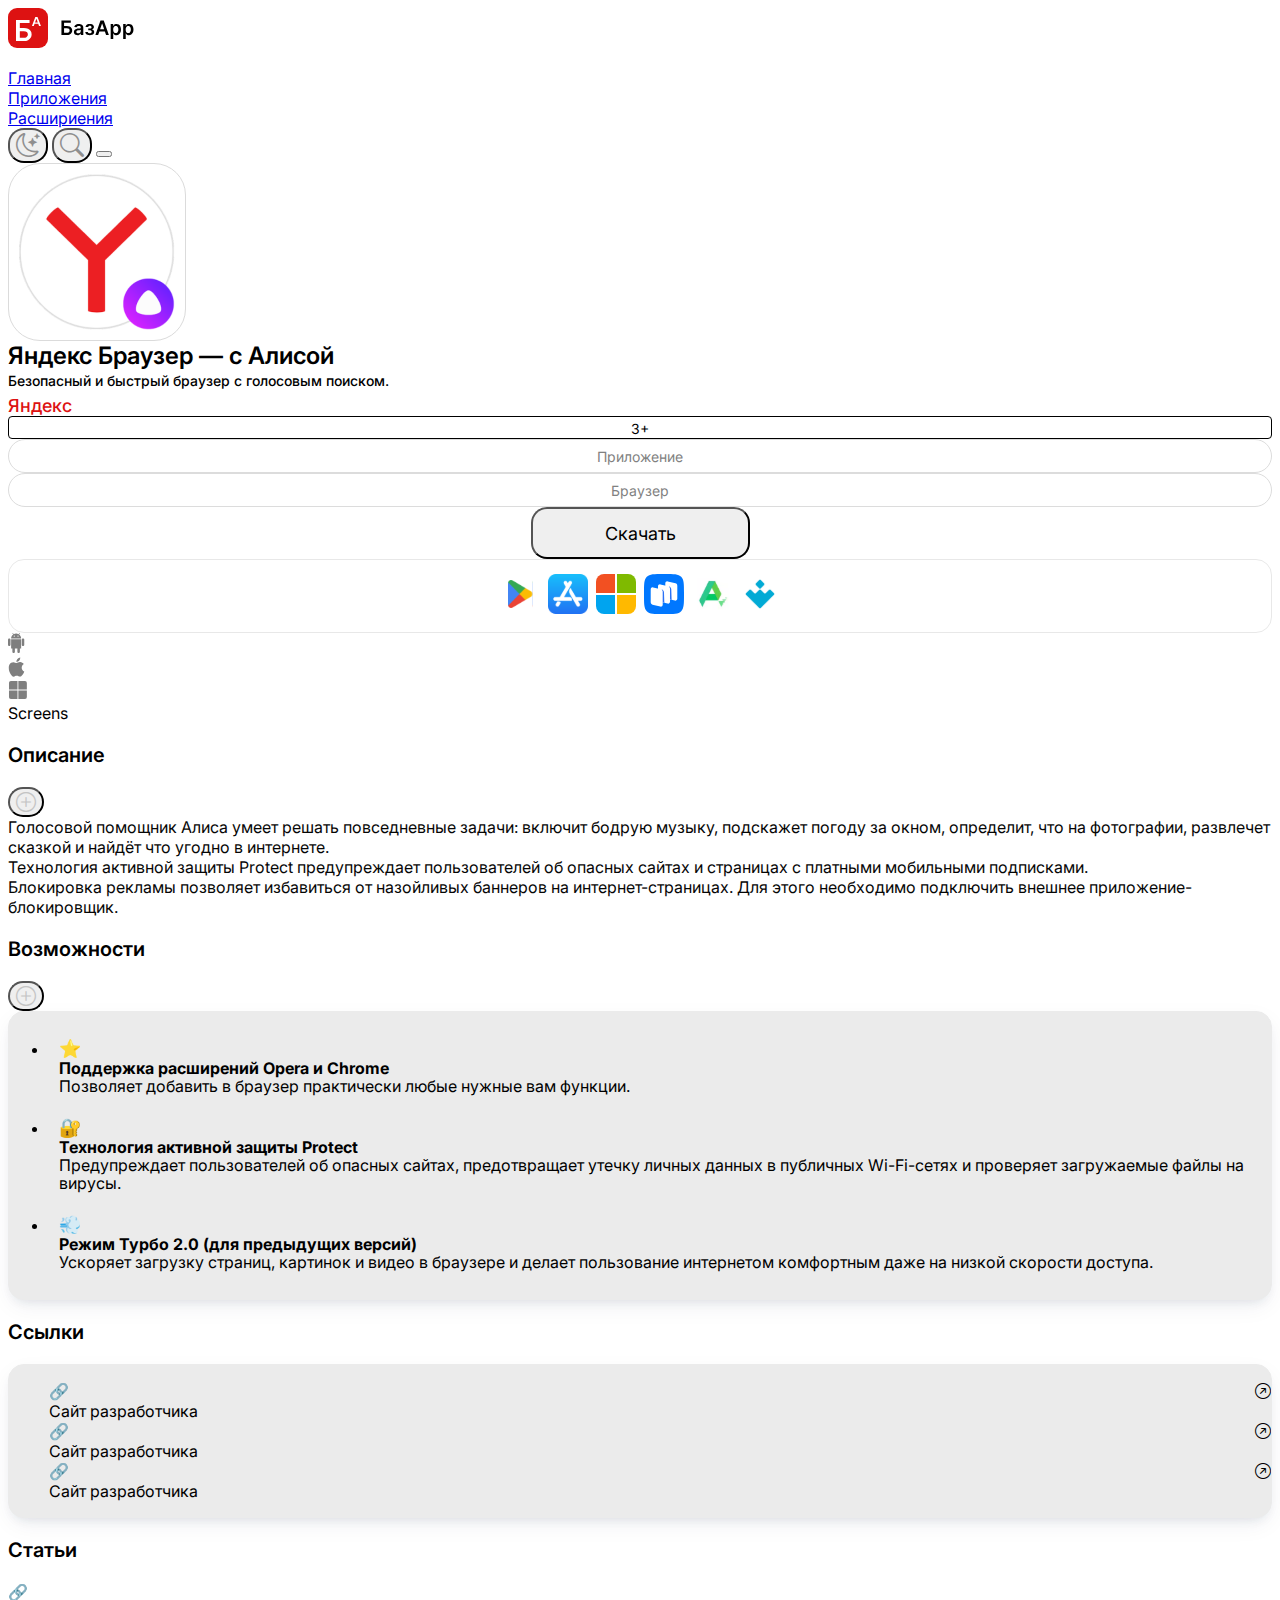
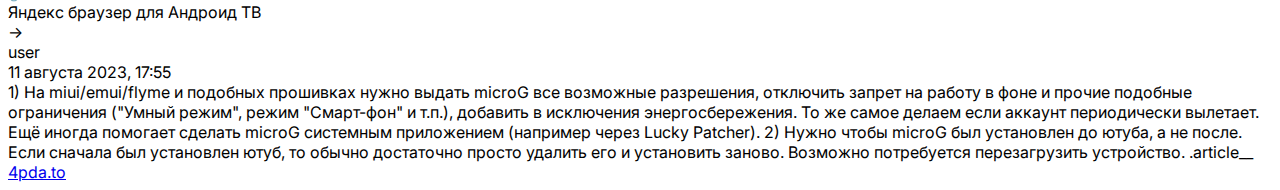
<file: apps/yandex-browser.html>
<!DOCTYPE html>
<html lang="ru">
   <head>
      <meta charset="UTF-8" />
      <meta name="viewport" content="width=device-width, initial-scale=1.0" />
      <title>БазАрр</title>
      <link
         href="https://cdn.jsdelivr.net/npm/bootstrap@5.3.1/dist/css/bootstrap.min.css"
         rel="stylesheet"
         integrity="sha384-4bw+/aepP/YC94hEpVNVgiZdgIC5+VKNBQNGCHeKRQN+PtmoHDEXuppvnDJzQIu9"
         crossorigin="anonymous"
      />
      <link
         rel="stylesheet"
         href="https://cdn.jsdelivr.net/npm/bootstrap-icons@1.10.5/font/bootstrap-icons.css"
      />
      <link
         href="https://fonts.googleapis.com/css2?family=Inter:wght@400;500;700&display=swap"
         rel="stylesheet"
      />
      <link rel="stylesheet" href="../styles.css" />
   </head>
   <body>
      <script>
         const categories = ["ofsite", ""];
         const stores = [
            {
               name: "Google Play",
               info: "Google",
               idname: "googleplay",
               os: "android",
               like: true,
               security: true,
            },
            "ofsite",
            "appstore",
            "microsoftstore",
            "rustore",
            "appgallery",
            "rumarket",
            "getapps",
            "uptodown",
            "trashbox",
            "4pda",
            "fdroid",
            "aptoide",
            "apkpure",
         ];
         const date = {
            name: "Яндекс Браузер — с Алисой",
            id: "yandex-browser",
            desc: "Безопасный и быстрый браузер с голосовым поиском.",
            dev: "Яндекс",
            age: "3+",
            category: {
               id: 1, // 1 = apps, 2 = extens.
               type: "browser",
            },
            stores: [
               {
                  id: 0,
                  name: "Официальный сайт",
                  link: "#",
               },
            ],
            images: ["#"],
            info: `Голосовой помощник Алиса умеет решать повседневные задачи: включит бодрую музыку, подскажет погоду за окном, определит, что на фотографии, развлечет сказкой и найдёт что угодно в интернете. 
Технология активной защиты Protect предупреждает пользователей об опасных сайтах и страницах с платными мобильными подписками. 
Блокировка рекламы позволяет избавиться от назойливых баннеров на интернет-страницах. Для этого необходимо подключить внешнее приложение-блокировщик.`,
            features: [
               {
                  icon: "#",
                  title: "Заголовок",
                  text: "Text",
               },
            ],
            other: [
               {
                  name: "Язык",
                  value: "Русский, английский, испанский, итальянский, казахский, немецкий, португальский, турецкий, узбекский, украинский, упрощенный китайский, французский, чешский, японский.",
               },
            ],
            links: [
               {
                  // icon: "#",
                  title: "Сайт разработчика",
                  url: "#",
               },
            ],
            articles: [
               {
                  title: "Яндекс браузер для Андроид ТВ",
                  bg: "#",
                  author: "user",
                  dateEdit: "12 янв 2022",
                  content: `1) На miui/emui/flyme и подобных прошивках нужно выдать microG все возможные разрешения, отключить запрет на работу в фоне и прочие подобные ограничения ("Умный режим", режим "Смарт-фон" и т.п.), добавить в исключения энергосбережения. То же самое делаем если аккаунт периодически вылетает. Ещё иногда помогает сделать microG системным приложением (например через Lucky Patcher).
2) Нужно чтобы microG был установлен до ютуба, а не после. Если сначала был установлен ютуб, то обычно достаточно просто удалить его и установить заново. Возможно потребуется перезагрузить устройство.
3) Иногда при вылетах аккаунта может помочь удаление аккаунта в настройках телефона и повторное его добавление в моде. Аккаунт от microG тот, который со старой иконкой на синем квадратном фоне.
4) Если на google-аккаунте был сменён пароль, то нужно удалить мод и обязательно microG, после чего повторить установку. Если включена двухфакторная авторизация, то её нужно предварительно отключить. Иногда аккаунт может вылетать если в телефоне установлен неправильный часовой пояс - установите вручную правильный или наоборот переключите на автоматический режим.
5) Проблемы с авторизацией могут вызывать различные антивирусы/оптимизаторы/чистильщики и прочие подобные программы (зачастую встроенные), которые убивают microG. К сожалению на некоторых кривых прошивках различных китайских аппаратов проблемы с авторизацией судя по всему можно решить только сменой прошивки/аппарата.
6) Если ничего не помогло ещё можно попробовать установить старую версию microG и, возможно, повторить предыдущие пункты.
7) Авторизация в microG на Android 4.3 и ниже перестала работать. Обновляйте ваши прошивки/девайсы или пробуйте это, это или это.
8) Недавно появилась проблема с зависанием авторизации после нажатия кнопки "Принимаю". Это происходит из-за новой (74 и выше) версии Android System WebView и Chrome (что именно используется зависит от прошивки, это можно узнать в "настройках разработчика").
Данная проблема решена в YouTube Vanced 14.21.54 + microG 0.2.6.
Для более старых версий мода пробуем фикс microG 0.2.4, а если он не сработал, то читаем дальше.
В таком случае нужно: удалить обновления WebView и/или Chrome ("отключить" в настройках телефона, включив отображение системных или так, так и так на миуе, или "удалить" в маркете по ссылкам выше), удалить мод Vanced и microG, перезагрузить устройство и повторить установку/авторизацию заново. Ещё можно попробовать в "настройках разработчика" переключить Сервис WebView на Chrome или наоборот (для успешной авторизации нужна версия 73 и ниже). Там же нужно проверить и отключить настройку Многопроцессорный WebView, которая тоже иногда мешает авторизации. На Android Q может помочь откат до P. Если ничего не помогло - ставьте magisk/root версии. Если рута нет, бут залочен, откатываться не на что, а предустановлена 74 версия, которую нельзя удалить - наслаждайтесь рекламой`,
                  resource: "4pda.to",
               },
            ],
         };
      </script>

      <nav
         class="navbar navbar-expand-sm navbar-light bg-light d-flex justify-content-between p-3"
      >
         <div class="container-fluid">
            <a href="#" class="navbar-brand">
               <img src="../assets/logo.svg" alt="Логотип" />
            </a>
            <div
               class="collapse navbar-collapse d-flex justify-content-center"
               id="navbarTogglerPages"
            >
               <ul class="navbar-nav gap-2">
                  <li class="nav-item">
                     <a class="nav-link active" aria-current="page" href="#"
                        >Главная</a
                     >
                  </li>
                  <li class="nav-item">
                     <a class="nav-link" href="#">Приложения</a>
                  </li>
                  <li class="nav-item">
                     <a class="nav-link" href="#">Расшириения</a>
                  </li>
               </ul>
            </div>
            <div class="navbar-btns d-flex">
               <button type="button" class="btn">
                  <i
                     class="bi bi-moon-stars"
                     style="font-size: 24px; color: #8f8f8f"
                  ></i>
               </button>
               <button type="button" class="btn">
                  <i
                     class="bi bi-search"
                     style="font-size: 24px; color: #8f8f8f"
                  ></i>
               </button>
               <button
                  class="navbar-toggler"
                  type="button"
                  data-bs-toggle="collapse"
                  data-bs-target="#navbarTogglerPages"
                  aria-controls="navbarTogglerPages"
                  aria-expanded="false"
                  aria-label="Toggle navigation"
               >
                  <span class="navbar-toggler-icon"></span>
               </button>
            </div>
         </div>
      </nav>

      <main class="container-lg">
         <div class="row justify-content-center">
            <div class="col-12 col-lg-8">
               <!-- product -->
               <section
                  class="product d-flex align-items-center gap-4 pt-5 pb-4"
               >
                  <div class="product__logo d-none d-sm-block">
                     <img src="../assets/yandex-browser.png" alt="Логотиа" />
                  </div>
                  <div class="product-header">
                     <div class="product-header__title">
                        <h1>Яндекс Браузер — с Алисой</h1>
                     </div>
                     <div class="product-header__subtitle">
                        Безопасный и быстрый браузер с голосовым поиском.
                     </div>
                     <div class="product-header__dev pb-2">
                        <a href="#">Яндекс</a>
                     </div>
                     <div
                        class="product__other d-flex align-items-center gap-2"
                     >
                        <div class="product__age">3+</div>
                        <div
                           class="product__category d-flex align-items-center gap-2"
                        >
                           <div class="category__item">Приложение</div>
                           <div class="category__item">Браузер</div>
                        </div>
                     </div>
                  </div>
               </section>

               <!-- downloads -->
               <section class="downloads d-flex align-items-center gap-3 pb-4">
                  <div class="downloads__button">
                     <button type="button" class="btn btn-primary btn-lg">
                        Скачать
                     </button>
                  </div>

                  <div class="downloads__stores d-flex">
                     <a href="https://play.google.com/store/apps/details?id=com.yandex.browser" class="store googleplay">
                        <img
                           src="../assets/stores/googleplay_logo.svg"
                           alt="Google Play"
                        />
                     </a>
                     <a href="https://apps.apple.com/ru/app/яндекс-браузер/id483693909" class="store appstore">
                        <img
                           src="../assets/stores/appstore_logo.svg"
                           alt="App Store"
                        />
                     </a>
                     <a href="https://apps.microsoft.com/store/detail/яндекс-браузер-—-быстрый-и-безопасный/XPFCFKCNNTXGQD?hl=ru-ru&gl=ru" class="store microsoftstore">
                        <img
                           src="../assets/stores/microsoftstore_logo.svg"
                           alt="Ьicrosoft Store"
                        />
                     </a>
                     <a href="https://apps.rustore.ru/app/com.yandex.browser" class="store rustore">
                        <img
                           src="../assets/stores/rustore_logo.svg"
                           alt="RuStore"
                        />
                     </a>
                     <a href="https://apps.rustore.ru/app/com.yandex.browser" class="store rustore website">
                        <img
                           src="../assets/stores/apkpure_logo.svg"
                           alt="Apkpure"
                        />
                     </a>
                     <a href="https://apps.rustore.ru/app/com.yandex.browser" class="store rustore website">
                        <img
                           src="../assets/stores/uptodown_logo.svg"
                           alt="Uptodown"
                        />
                     </a>
                  </div>

                  <div
                     class="downloads__os d-flex align-items-center gap-2 opacity-50"
                  >
                     <div class="os android">
                        <img src="../assets/os/android.svg" alt="Android" />
                     </div>
                     <div class="os iphone">
                        <img src="../assets/os/iphone.svg" alt="IPhone" />
                     </div>
                     <div class="os windows">
                        <img src="../assets/os/windows.svg" alt="indows" />
                     </div>
                  </div>
               </section>

               <!-- screen -->
               <section class="screens pb-3">Screens</section>

               <!-- descr -->
               <section class="descr pb-3">
                  <div class="descr__title d-flex align-items-center gap-2">
                     <h3>Описание</h3>
                     <button
                        type="button"
                        class="btn p-0 mb-1"
                        style="height: fit-content"
                     >
                        <i
                           class="bi bi-plus-circle"
                           style="font-size: 20px; color: #c4c4c4"
                        ></i>
                     </button>
                  </div>
                  <div class="descr__text">
                     Голосовой помощник Алиса умеет решать повседневные задачи:
                     включит бодрую музыку, подскажет погоду за окном,
                     определит, что на фотографии, развлечет сказкой и найдёт
                     что угодно в интернете. <br />
                     Технология активной защиты Protect предупреждает
                     пользователей об опасных сайтах и страницах с платными
                     мобильными подписками. <br />
                     Блокировка рекламы позволяет избавиться от назойливых
                     баннеров на интернет-страницах. Для этого необходимо
                     подключить внешнее приложение-блокировщик.
                  </div>
               </section>

               <!-- features -->
               <section class="features pb-4">
                  <div class="features__title d-flex align-items-center gap-2">
                     <h3>Возможности</h3>
                     <button
                        type="button"
                        class="btn p-0 mb-1"
                        style="height: fit-content"
                     >
                        <i
                           class="bi bi-plus-circle"
                           style="font-size: 20px; color: #c4c4c4"
                        ></i>
                     </button>
                  </div>
                  <div
                     class="features__list"
                     style="
                        border-radius: 16px;
                        border: 1px solid #ebebeb;
                        background: #ebebeb;
                        overflow: hidden;

                        /* Shadow / 400 */
                        box-shadow: 0px 8px 24px -4px rgba(24, 39, 75, 0.08),
                           0px 6px 12px -6px rgba(24, 39, 75, 0.12);
                     "
                  >
                     <ul class="list-group list-group-flush">
                        <li class="list-group-item feature d-flex gap-1">
                           <div class="feature__icon">⭐</div>
                           <div class="features__info">
                              <strong class="features__title">
                                 Поддержка расширений Opera и Chrome
                              </strong>
                              <div class="features__text pt-1">
                                 Позволяет добавить в браузер практически любые
                                 нужные вам функции.
                              </div>
                           </div>
                        </li>
                        <li class="list-group-item feature d-flex gap-1">
                           <div class="feature__icon">🔐</div>
                           <div class="features__info">
                              <strong class="features__title">
                                 Технология активной защиты Protect
                              </strong>
                              <div class="features__text pt-1">
                                 Предупреждает пользователей об опасных сайтах,
                                 предотвращает утечку личных данных в публичных
                                 Wi-Fi-сетях и проверяет загружаемые файлы на
                                 вирусы.
                              </div>
                           </div>
                        </li>
                        <li class="list-group-item feature d-flex gap-1">
                           <div class="feature__icon">💨</div>
                           <div class="features__info">
                              <strong class="features__title">
                                 Режим Турбо 2.0 (для предыдущих версий)
                              </strong>
                              <div class="features__text pt-1">
                                 Ускоряет загрузку страниц, картинок и видео в
                                 браузере и делает пользование интернетом
                                 комфортным даже на низкой скорости доступа.
                              </div>
                           </div>
                        </li>
                     </ul>
                  </div>
               </section>

               <!-- links -->
               <section class="links pb-4">
                  <div class="links__title">
                     <h3>Ссылки</h3>
                  </div>
                  <div
                     class="features__list"
                     style="
                        border-radius: 16px;
                        border: 1px solid #ebebeb;
                        background: #ebebeb;
                        overflow: hidden;

                        /* Shadow / 400 */
                        box-shadow: 0px 8px 24px -4px rgba(24, 39, 75, 0.08),
                           0px 6px 12px -6px rgba(24, 39, 75, 0.12);
                     "
                  >
                     <ul class="list-group list-group-flush">
                        <li class="list-group-item links__item d-flex gap-1">
                           <a href="#" class="link">
                              <div class="link__name d-flex gap-1">
                                 <div class="name__icon">🔗</div>
                                 <div class="name__text">Сайт разработчика</div>
                              </div>
                              <div class="link__icon-go">
                                 <i class="bi bi-arrow-up-right-circle"></i>
                              </div>
                           </a>
                        </li>
                        <li class="list-group-item links__item d-flex gap-1">
                           <a href="#" class="link">
                              <div class="link__name d-flex gap-1">
                                 <div class="name__icon">🔗</div>
                                 <div class="name__text">Сайт разработчика</div>
                              </div>
                              <div class="link__icon-go">
                                 <i class="bi bi-arrow-up-right-circle"></i>
                              </div>
                           </a>
                        </li>
                        <li class="list-group-item links__item d-flex gap-1">
                           <a href="#" class="link">
                              <div class="link__name d-flex gap-1">
                                 <div class="name__icon">🔗</div>
                                 <div class="name__text">Сайт разработчика</div>
                              </div>
                              <div class="link__icon-go">
                                 <i class="bi bi-arrow-up-right-circle"></i>
                              </div>
                           </a>
                        </li>
                     </ul>
                  </div>
               </section>

               <!-- articles -->
               <section class="articles">
                  <div class="articles__title">
                     <h3>Статьи</h3>
                  </div>
                  <div class="articles__list">
                     <div class="article">
                        <div class="article__icon">🔗</div>
                        <div class="article__text">
                           Яндекс браузер для Андроид ТВ
                        </div>
                        <div class="article__icon-go">-></div>
                        <div class="article__data">
                           <div class="author">user</div>
                           <div class="date-edit">11 августа 2023, 17:55</div>
                        </div>
                        <div class="article__content">
                           1) На miui/emui/flyme и подобных прошивках нужно
                           выдать microG все возможные разрешения, отключить
                           запрет на работу в фоне и прочие подобные ограничения
                           ("Умный режим", режим "Смарт-фон" и т.п.), добавить в
                           исключения энергосбережения. То же самое делаем если
                           аккаунт периодически вылетает. Ещё иногда помогает
                           сделать microG системным приложением (например через
                           Lucky Patcher). 2) Нужно чтобы microG был установлен
                           до ютуба, а не после. Если сначала был установлен
                           ютуб, то обычно достаточно просто удалить его и
                           установить заново. Возможно потребуется перезагрузить
                           устройство. .article__
                        </div>
                        <div class="article__resource">
                           <a href="#">4pda.to</a>
                        </div>
                     </div>
                  </div>
               </section>
            </div>
         </div>
      </main>

      <script
         src="https://cdn.jsdelivr.net/npm/bootstrap@5.3.1/dist/js/bootstrap.bundle.min.js"
         integrity="sha384-HwwvtgBNo3bZJJLYd8oVXjrBZt8cqVSpeBNS5n7C8IVInixGAoxmnlMuBnhbgrkm"
         crossorigin="anonymous"
      ></script>
      <script
         src="https://cdn.jsdelivr.net/npm/@popperjs/core@2.11.8/dist/umd/popper.min.js"
         integrity="sha384-I7E8VVD/ismYTF4hNIPjVp/Zjvgyol6VFvRkX/vR+Vc4jQkC+hVqc2pM8ODewa9r"
         crossorigin="anonymous"
      ></script>
      <script
         src="https://cdn.jsdelivr.net/npm/bootstrap@5.3.1/dist/js/bootstrap.min.js"
         integrity="sha384-Rx+T1VzGupg4BHQYs2gCW9It+akI2MM/mndMCy36UVfodzcJcF0GGLxZIzObiEfa"
         crossorigin="anonymous"
      ></script>
   </body>
</html>
</file>
<file: styles.css>
* {
   font-family: Inter, sans-serif;
}

.btn {
   border-radius: 16px;
}

.btn-lg {
   height: 52px;
   font-size: 18px;
   display: flex;
   justify-self: center;
   align-items: center;
   padding: 0 72px;
}

.btn-primary {
   --bs-btn-color: #fff;
   --bs-btn-bg: #dd1212;
   --bs-btn-border-color: #dd1212;
   --bs-btn-hover-color: #fff;
   --bs-btn-hover-bg: #eb1e1e;
   --bs-btn-hover-border-color: #eb1e1e;
   --bs-btn-focus-shadow-rgb: 49, 132, 253;
   --bs-btn-active-color: #fff;
   --bs-btn-active-bg: #eb1e1e;
   --bs-btn-active-border-color: #eb1e1e;
   --bs-btn-active-shadow: inset 0 3px 5px rgba(0, 0, 0, 0.125);
   --bs-btn-disabled-color: #fff;
   --bs-btn-disabled-bg: #dd1212;
   --bs-btn-disabled-border-color: #dd1212;
}

.navbar-nav {
   --bs-nav-link-padding-x: 0;
   --bs-nav-link-padding-y: 0.1rem;
   --bs-nav-link-font-weight: ;
   --bs-nav-link-color: var(--bs-navbar-color);
   --bs-nav-link-hover-color: var(--bs-navbar-hover-color);
   --bs-nav-link-disabled-color: var(--bs-navbar-disabled-color);
   display: flex;
   flex-direction: column;
   padding-left: 0;
   margin-bottom: 0;
   list-style: none;
}

/* ----------- */

.product__logo {
   height: 160px;
   width: 160px;
   border: 1px solid #dbdbdb;
   border-radius: 32px;
   padding: 8px;
}

.product__logo img {
   height: 100%;
   width: 100%;
}

h1 {
   font-size: 24px;
   font-style: normal;
   font-weight: 600;
   line-height: normal;
   margin: 0;
}

h3 {
   font-size: 20px;
   font-style: normal;
   font-weight: 600;
   line-height: normal;
}

.product-header__title {
   margin-bottom: 2px;
}

.product-header__subtitle {
   font-size: 14px;
   font-style: normal;
   font-weight: 500;
   line-height: normal;
   margin-bottom: 6px;
}

.product-header__dev a {
   color: #dd1212;
   text-decoration: none;
   font-size: 18px;
   font-style: normal;
   font-weight: 500;
   line-height: normal;
}

.product-header__dev a:hover {
   background: #ffe7e7;
   border-radius: 3px;
}

.product__age {
   /* background-color: #000; */
   /* color: #fff; */
   border: 1px solid #000;
   border-radius: 4px;
   height: 20px;
   padding: 1px 4px 0;
   font-size: 14px;
   text-align: center;
   display: flex;
   justify-content: center;
   align-items: center;
}

.category__item {
   display: flex;
   height: 28px;
   padding: 2px 12px;
   justify-content: center;
   align-items: center;
   gap: 10px;
   border-radius: 29px;
   border: 1px solid #dcdcdc;
   color: #818181;
   font-size: 14px;
   font-style: normal;
   font-weight: 400;
   line-height: normal;
}

.downloads__stores {
   display: flex;
   height: 52px;
   padding: 10px 12px;
   justify-content: center;
   align-items: center;
   gap: 8px;
   border-radius: 16px;
   border: 1px solid rgba(210, 210, 210, 0.5);
}

.descr__text {
   color: #060606;
   font-size: 16px;
   font-style: normal;
   font-weight: 400;
   line-height: normal;
}

.feature {
   padding: 10px 10px;
   padding-bottom: 12px;
} 

.features__info {
   line-height: 18px;
}

.feature__icon {
   font-size: 18px;
}

.links__item {
   text-decoration: none;
   display: flex;
   justify-content: space-between;
}

.link {
   color: #000;
   width: 100%;
   text-decoration: none;
   display: flex;
   justify-content: space-between;
}
</file>
